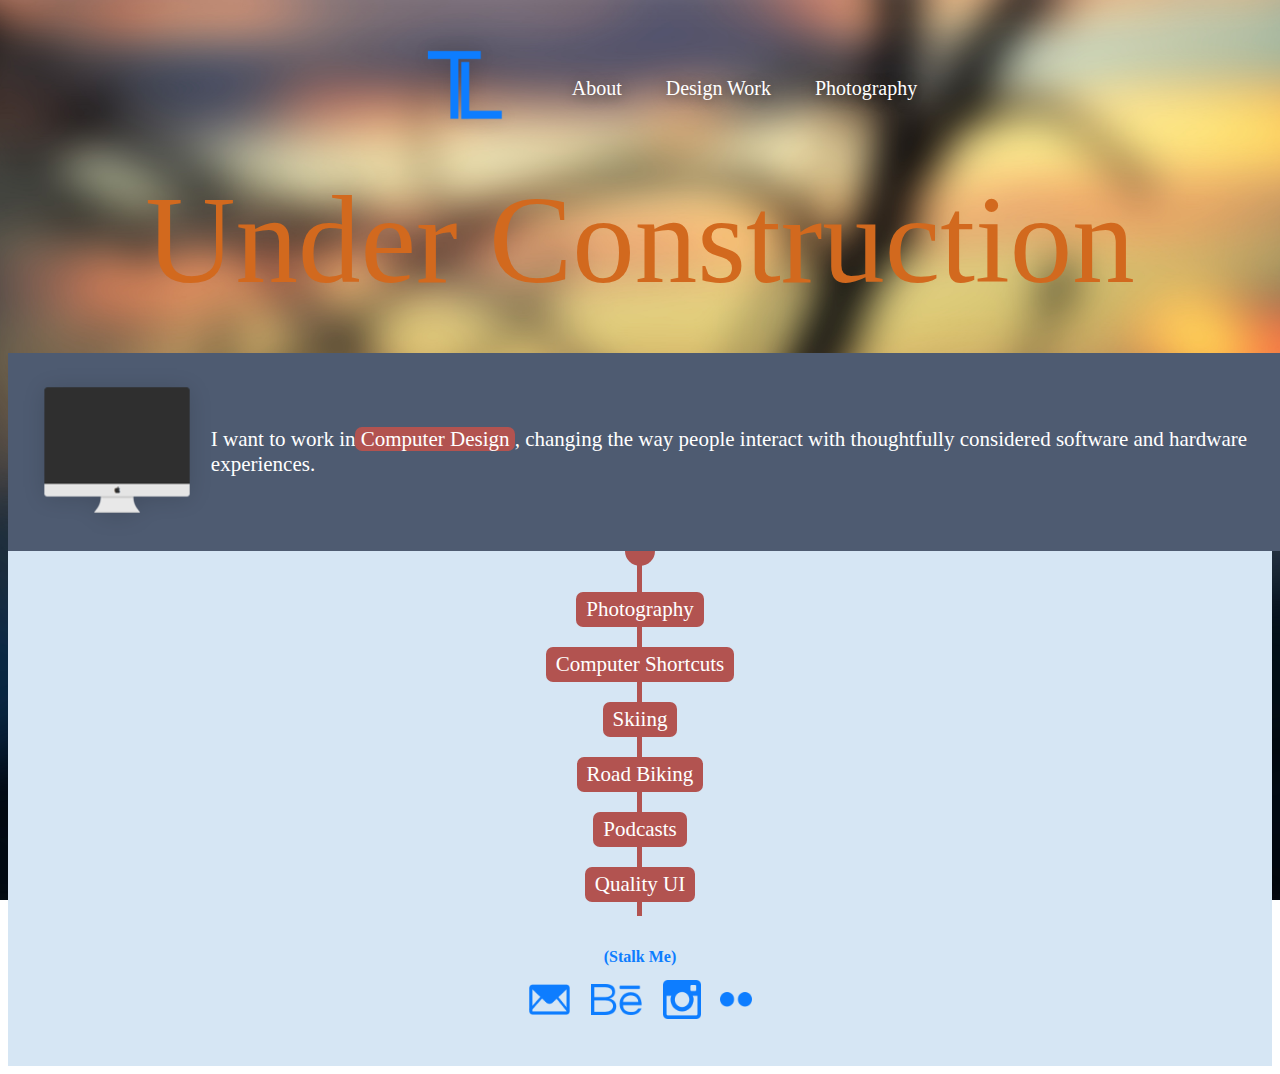
<file: index.html>
<!DOCTYPE html>
<html>

<head>
  <title> Tanner Larson </title>
  <link rel="stylesheet" type="text/css" href="style.css">
</head>

<body>
    <div id="navbar">
      <ul>
        <li><a href="index.html" target="_self"> <img src="tl_logo.png" style="width:80%;height:auto"> </a></li>
        <li><a href="about.html"target="_self">About</a></li>
        <li><a href="design_work.html"target="_self">Design Work</a></li>
        <li><a href="photography.html"target="_self">Photography</a></li>
      </ul>
    </div>

    <div class="content" id="title">
      <!-- NOTE: TEMPORARY DURING BUILD -->
      <!-- <h1>Designer.</h1>
      <h2>Photographer.</h2>
      <h3>Future Computer Scientist.</h3>
      <li> <h4>My name is </h4> </li>
      <li> <h5>Tanner Larson</h5> </li> -->
      <div id="construction_home">
        <a href="under_construction.html"target="_self">Under Construction</a>
      </div>
    </div>

    <div class="clearfix" id="one">
        <img src="imac.png" class="mac">
        <p> I want to work in<span id="boxed">  Computer Design </span>, changing the way people interact with thoughtfully considered software and hardware experiences. </p>
    </div>

    <div id="two">
      <ul>
          <li><span> </span></li>
          <li><span> Photography </span></li>
          <li><span> Computer Shortcuts </span></li>
          <li><span> Skiing </span></li>
          <li><span> Road Biking </span></li>
          <li><span> Podcasts </span></li>
          <li><span> Quality UI</span></li>
      </ul>
    </div>

    <div id="footer">
      <h1>(Stalk Me)</h1>
          <li><a href="mailto:tannerlarson07@gmail.com"> <img src="mail.png" alt="tannerlarson07@gmail.com" style="width:80%;height:auto"> </a></li>
          <li><a href="https://www.behance.net/tlarson07"> <img src="behance.png" alt="Behance Profile" style="width:80%;height:auto"> </a></li>
          <li><a href="https://instagram.com/tlarson07/"> <img src="instagram.png" alt="Instagram Profile" style="width:80%;height:auto"> </a></li>
          <li><a href="https://www.flickr.com/photos/tlarson07/"> <img src="flickr.png" alt="Flickr Photostream" style="width:80%;height:auto"> </a></li>
        </ul>
      </div>
</body>
</html>
</file>
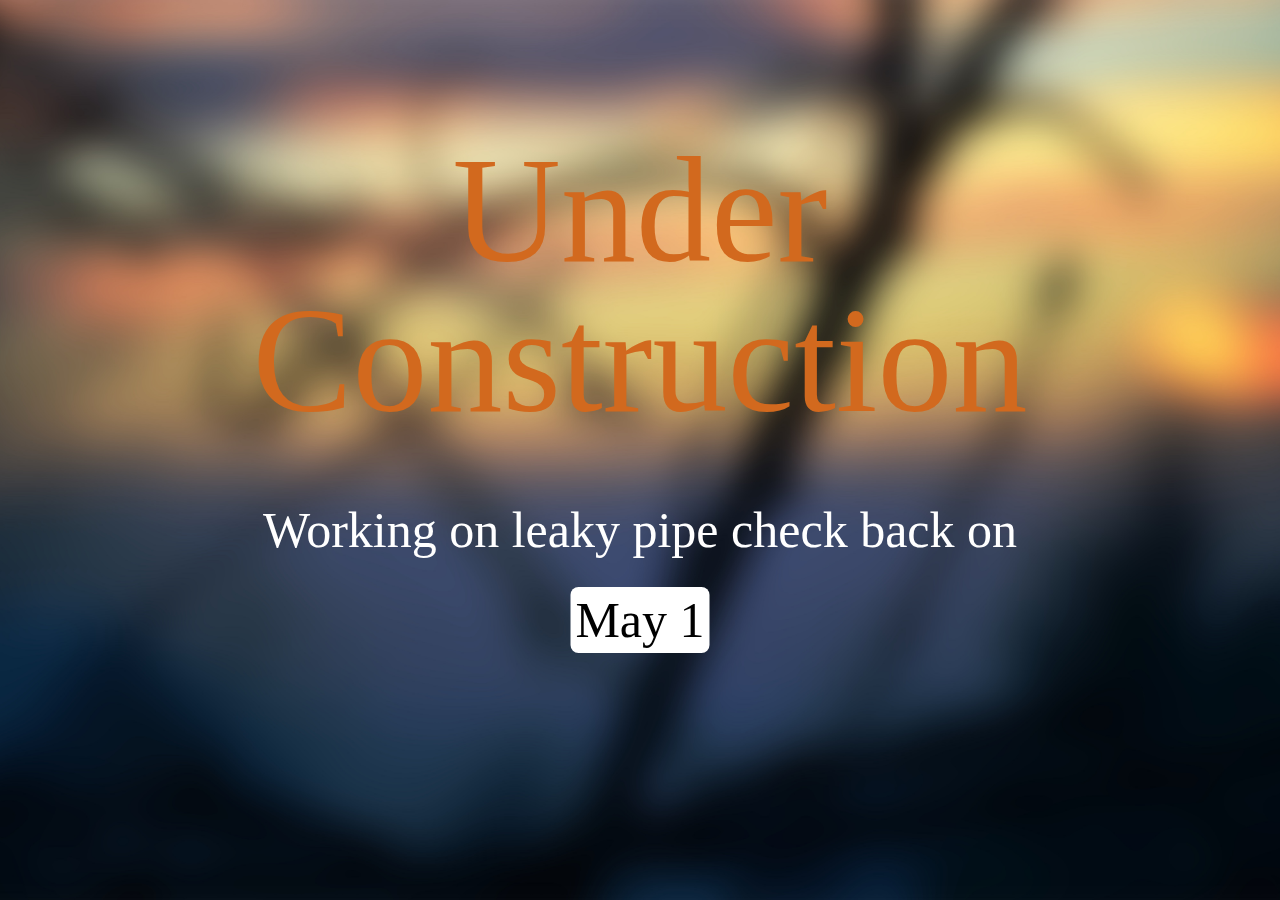
<file: about.html>
<!DOCTYPE html>
<html>

<head>
  <title> Tanner Larson </title>
  <link rel="stylesheet" type="text/css" href="style.css">
</head>

<body>
    <div id="construction">
      <a href="under_construction.html"target="_self">Under Construction</a>
      <p> Working on leaky pipe check back on <span>May 1</span> </p>
    </div>

  </body>
</file>
<file: style.css>
/* background */
html{
background:url('img1.jpg') no-repeat center center fixed;
-webkit-background-size:cover;
-moz-background-size:cover;
-o-background-size:cover;
background-size:cover;
min-width: 50%;
}

/* Navigation Bar */
#navbar{
margin: 0 auto;
text-align: center;
}
#navbar ul{
list-style-type: none;
}
#navbar li{
display:inline-block;
vertical-align: middle;
padding: 20px;
}
#navbar a{
text-decoration: none;
color:white;
font-family: AvenirNext-Bold;
font-size: 20px;
text-shadow: 0px 2px 14px rgba(0,0,0,0.50);
}
#navebar img{
width:80%;
height: auto;
}


/* ---- HOME PAGE ----- */
/* Title */
.content{
margin-left: 10%;
margin-right: 10%;
}
#construction_home {
padding-bottom: 50px;
border: 0;
line-height: 1;
list-style-type: none;
text-align: center;
text-decoration: none;
}
#construction_home a {
text-decoration: none;
font-family: AvenirNext-Bold;
font-size: 125px;
color: #D2691E;
text-align: center;
}
#construction{
padding-bottom: 50px;
border: 0;
line-height: 1;
list-style-type: none;
text-align: center;
margin: 0 auto;
position: absolute;
top: 50%;
left: 50%;
transform: translate(-50%, -50%)
}
#construction a {
text-decoration: none;
font-family: AvenirNext-Bold;
font-size: 150px;
color: #D2691E;
}
#construction p {
font-family: AvenirNext-Regular;
font-size:50px;
color: #FFFFFF;
line-height: 1.8;
}
#construction span {
font-family: AvenirNext-Regular;
font-size:50px;
color:black;
background-color: white;
border-radius: 8px;
padding: 5px;
}
/* NOTE: TEMPORARY DURING BUILD */
/*#title h1{
font-family: AvenirNext-Bold;
font-size: 44px;
color: #FFFFFF;
}
#title h2{
font-family: AvenirNext-Bold;
font-size: 64px;
color: #FFFFFF;
}
#title h3{
font-family: AvenirNext-Bold;
font-size: 74px;
color: #FFFFFF;
display: -webkit-flex;
-webkit-flex-wrap: wrap;
display: flex;
flex-wrap: wrap;
}
#title li {
display: inline-block;
vertical-align: baseline;
}
#title h4{
font-family: AvenirNext-Medium;
font-size: 36px;
color: #FFFFFF;
}
#title h5{
font-family: AvenirNext-Medium;
font-size: 36px;
color: #0D7DFF;
padding-left: 5px;
}*/

/* 1 */
#one{
background-color: #4E5B71;
width: 100%;
height: auto;
padding: 15px;
display: -webkit-flex;
display: flex;
align-items:center;
}
#one .clearfix{
overflow: auto;
}
#one p{
font-family: AvenirNext-Regular;
font-size: 21px;
color: #FFFFFF;
}
#one .mac{
width: 200px;
height: auto;
}

#one #boxed {
  background:#B25350;
  border-radius: 7px;
}

/* 2 */
#two{
background:#D6E6F4;
overflow:auto;
}
#two ul{
font-family: AvenirNext-Regular;
font-size: 21px;
color: #FFFFFF;
list-style:none;
padding:0;
border: 0;
margin: 0;
text-align:center;
overflow:hidden;
}
#two span{
position:relative;
display:inline-block;
text-decoration:none;
padding:5px 10px;
background:#B25350;
color:#fff;
margin-top:20px;
border-radius:7px;
bottom: 35px;
}
#two li:first-of-type span{ /*Circle*/
border-radius:50%;
background:#B25350;
width:30px;
height:30px;
padding:0;
bottom: 35px;
}
#two li:first-of-type span:before{ /*Vertical Line*/
content:"";
background:#B25350;
position:absolute;
top:5;
height:380px;
width:5px;
left:50%;
margin-left:-3px;
}

/* ---- ABOUT PAGE ----- */
h6{
font-family: AvenirNext-Bold;
font-size: 200px;
color: #FFFFFF;
line-height: 273px;
}

/* ---- DESIGN WORkS ---- */


/* ---- PHOTOGRAPHY ----- */

/* Social Icons */
  #footer {
      padding-bottom: 40px;
      text-align: center;
      background-color: #D6E6F4;
      width: 100%;
      height: auto;
      overflow: auto;
    }
    #footer h1{
      font-family: AvenirNext-Regular;
      font-size: 16px;
      color: #0D7DFF;
      line-height: 0px;
      margin: 0;
      padding: 20px;
      border: 0;
    }
    #footer ul{
      list-style-type: none;
    }
    #footer li{
      display:inline-block;
      vertical-align: middle;
      padding: 3px;
    }
</file>
